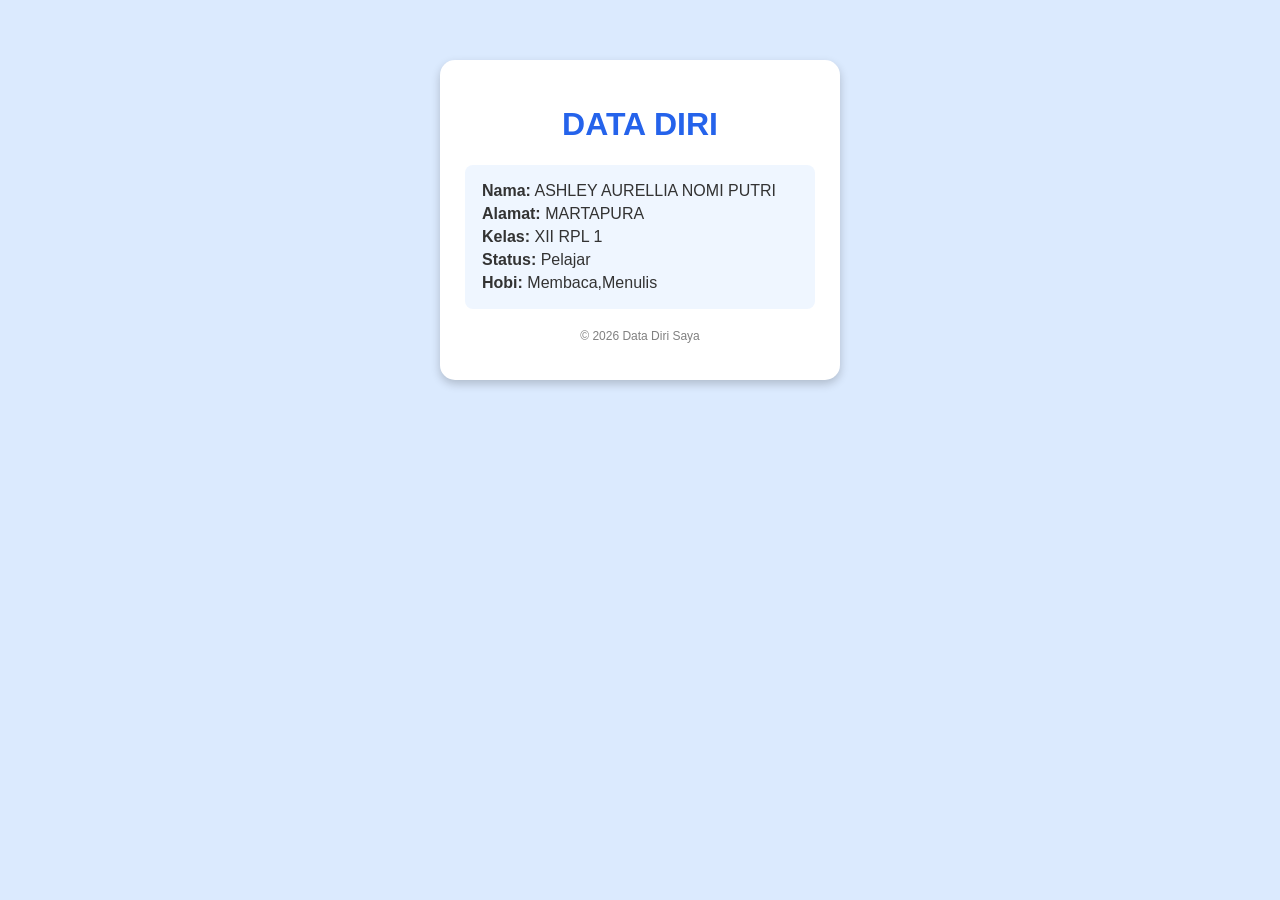
<file: datadiri.html>
<!DOCTYPE html>
<html lang="id">
<head>
    <meta charset="UTF-8">
    <meta name="viewport" content="width=device-width, initial-scale=1.0">
    <title>Data Diri</title>

    <style>
        body {
            font-family: Arial, sans-serif;
            background-color: #dbeafe;
            margin: 0;
            padding: 0;
        }

        .container {
            width: 350px;
            margin: 60px auto;
            background-color: white;
            padding: 25px;
            border-radius: 15px;
            box-shadow: 0 4px 10px rgba(0,0,0,0.2);
        }

        h1 {
            text-align: center;
            color: #2563eb;
        }

        .data {
            background-color: #eff6ff;
            padding: 12px;
            margin: 10px 0;
            border-radius: 8px;
        }

        .data p {
            margin: 5px;
            color: #333;
        }

        .footer {
            text-align: center;
            color: gray;
            margin-top: 20px;
            font-size: 12px;
        }
    </style>
</head>

<body>

    <div class="container">
        <h1>DATA DIRI</h1>

        <div class="data">
            <p><b>Nama:</b> ASHLEY AURELLIA NOMI PUTRI</p>
            <p><b>Alamat:</b> MARTAPURA</p>
            <p><b>Kelas:</b> XII RPL 1</p>
            <p><b>Status:</b> Pelajar</p>
            <p><b>Hobi:</b> Membaca,Menulis</p>
        </div>

        <div class="footer">
            <p>© 2026 Data Diri Saya</p>
        </div>
    </div>

</body>
</html>
</file>
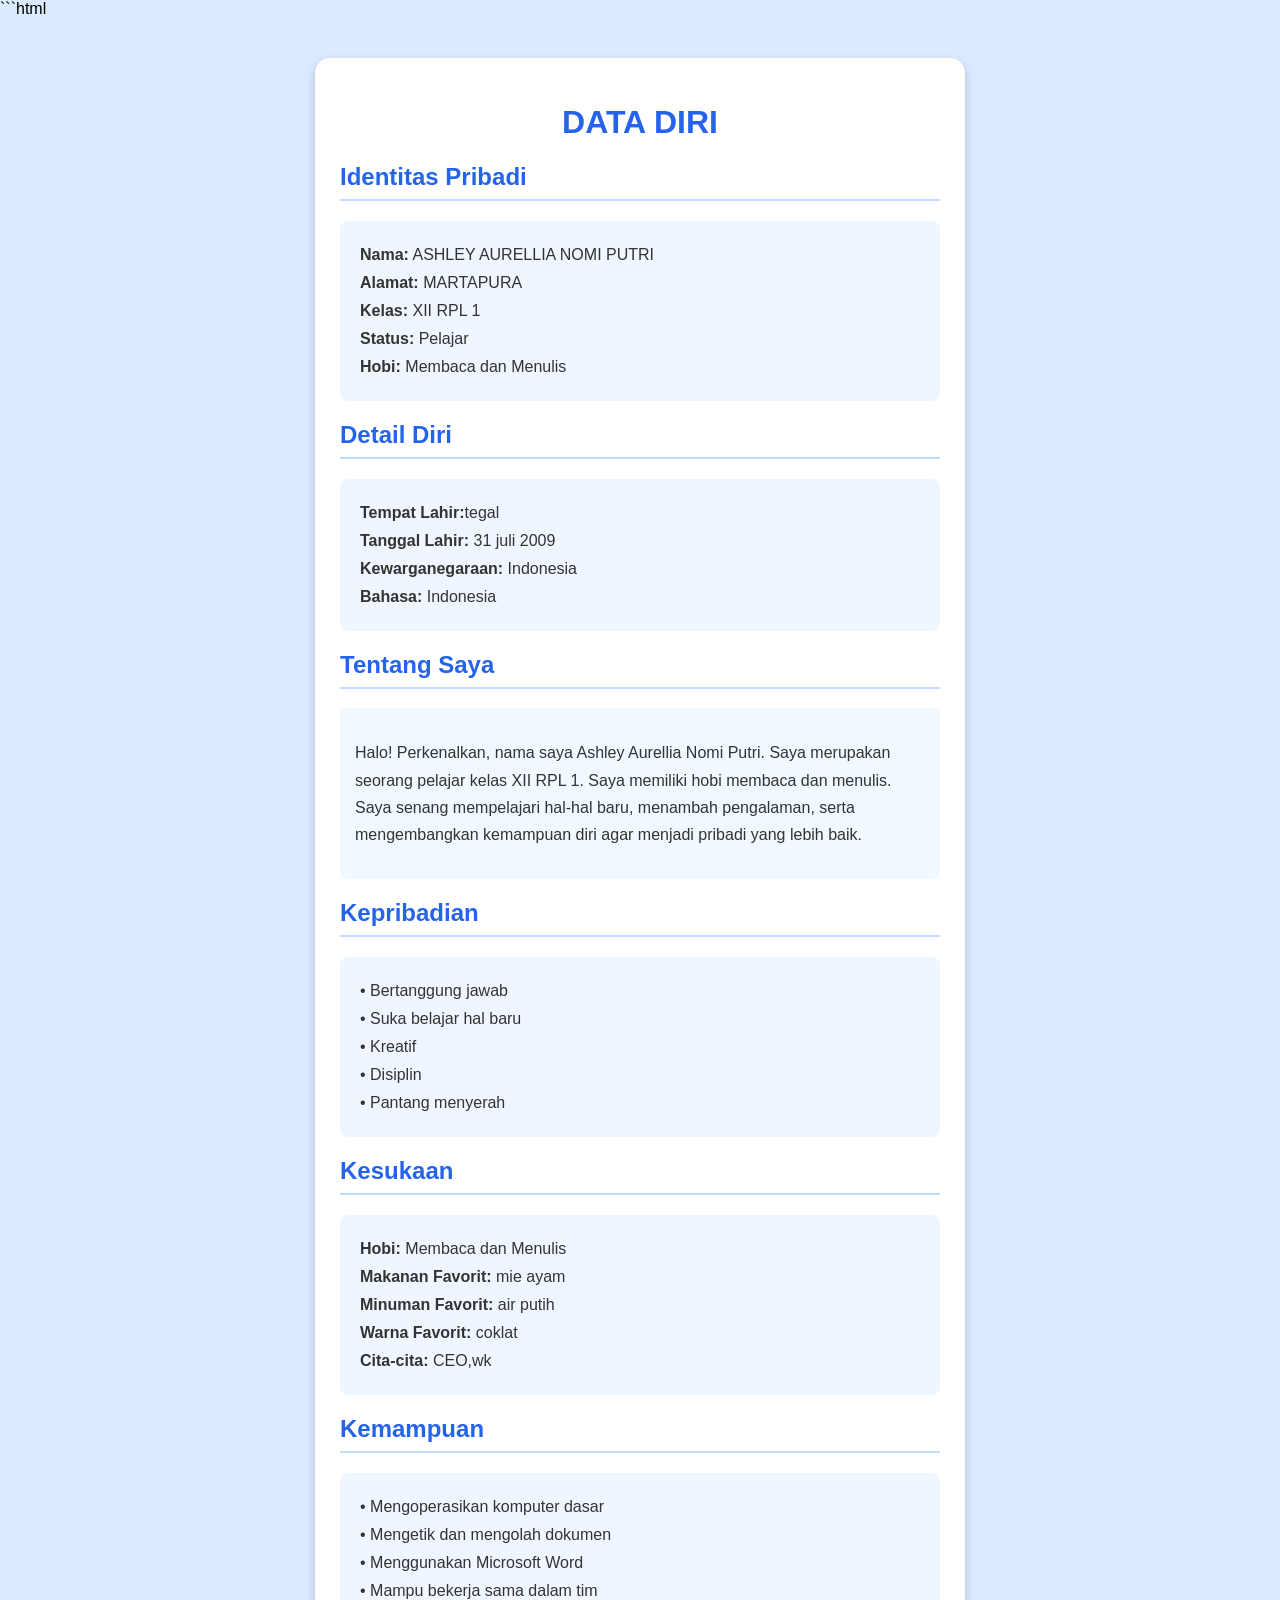
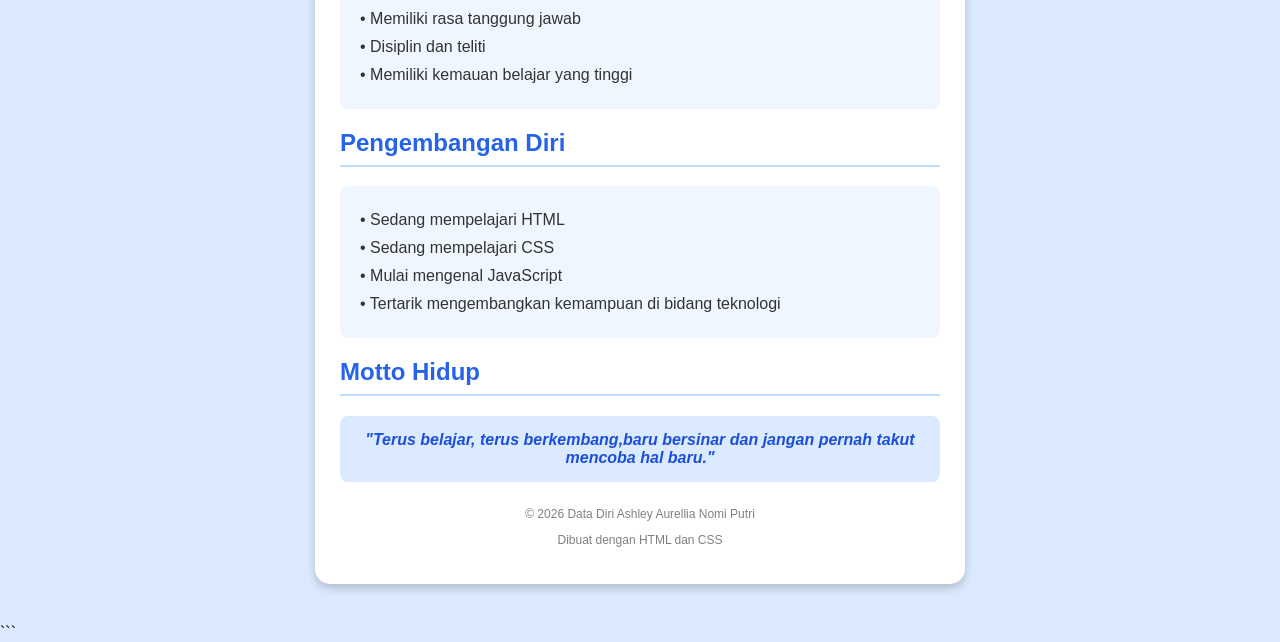
<file: datadiriashley.html>
```html
<!DOCTYPE html>
<html lang="id">
<head>
    <meta charset="UTF-8">
    <meta name="viewport" content="width=device-width, initial-scale=1.0">
    <title>Data Diri Ashley</title>

    <style>
        body {
            font-family: Arial, sans-serif;
            background-color: #dbeafe;
            margin: 0;
            padding: 0;
        }

        .container {
            width: 80%;
            max-width: 600px;
            margin: 40px auto;
            background-color: white;
            padding: 25px;
            border-radius: 15px;
            box-shadow: 0 4px 10px rgba(0,0,0,0.2);
        }

        h1 {
            text-align: center;
            color: #2563eb;
        }

        h2 {
            color: #2563eb;
            border-bottom: 2px solid #bfdbfe;
            padding-bottom: 8px;
        }

        .data {
            background-color: #eff6ff;
            padding: 15px;
            margin: 15px 0;
            border-radius: 8px;
        }

        .data p {
            margin: 10px 5px;
            color: #333;
        }

        .tentang {
            background-color: #f0f9ff;
            padding: 15px;
            border-radius: 8px;
            line-height: 1.7;
            color: #333;
        }

        .motto {
            background-color: #dbeafe;
            padding: 15px;
            border-radius: 8px;
            text-align: center;
            font-style: italic;
            color: #1d4ed8;
            font-weight: bold;
        }

        .footer {
            text-align: center;
            color: gray;
            margin-top: 25px;
            font-size: 12px;
        }

    </style>
</head>

<body>

    <div class="container">

        <h1>DATA DIRI</h1>

        <h2>Identitas Pribadi</h2>
        <div class="data">
            <p><b>Nama:</b> ASHLEY AURELLIA NOMI PUTRI</p>
            <p><b>Alamat:</b> MARTAPURA</p>
            <p><b>Kelas:</b> XII RPL 1</p>
            <p><b>Status:</b> Pelajar</p>
            <p><b>Hobi:</b> Membaca dan Menulis</p>
        </div>

        <h2>Detail Diri</h2>
        <div class="data">
            <p><b>Tempat Lahir:</b>tegal</p>
            <p><b>Tanggal Lahir:</b> 31 juli 2009</p>
            <p><b>Kewarganegaraan:</b> Indonesia</p>
            <p><b>Bahasa:</b> Indonesia</p>
        </div>

       

        <h2>Tentang Saya</h2>
        <div class="tentang">
            <p>
                Halo! Perkenalkan, nama saya Ashley Aurellia Nomi Putri.
                Saya merupakan seorang pelajar kelas XII RPL 1.
                Saya memiliki hobi membaca dan menulis.
                Saya senang mempelajari hal-hal baru, menambah pengalaman,
                serta mengembangkan kemampuan diri agar menjadi pribadi
                yang lebih baik.
            </p>
        </div>

        <h2>Kepribadian</h2>
        <div class="data">
            <p>• Bertanggung jawab</p>
            <p>• Suka belajar hal baru</p>
            <p>• Kreatif</p>
            <p>• Disiplin</p>
            <p>• Pantang menyerah</p>
        </div>

        <h2>Kesukaan</h2>
        <div class="data">
            <p><b>Hobi:</b> Membaca dan Menulis</p>
            <p><b>Makanan Favorit:</b> mie ayam</p>
            <p><b>Minuman Favorit:</b> air putih</p>
            <p><b>Warna Favorit:</b> coklat</p>
            <p><b>Cita-cita:</b> CEO,wk</p>
        </div>

       
<h2>Kemampuan</h2>
<div class="data">
    <p>• Mengoperasikan komputer dasar</p>
    <p>• Mengetik dan mengolah dokumen</p>
    <p>• Menggunakan Microsoft Word</p>
    <p>• Mampu bekerja sama dalam tim</p>
    <p>• Memiliki rasa tanggung jawab</p>
    <p>• Disiplin dan teliti</p>
    <p>• Memiliki kemauan belajar yang tinggi</p>
</div>

<h2>Pengembangan Diri</h2>
<div class="data">
    <p>• Sedang mempelajari HTML</p>
    <p>• Sedang mempelajari CSS</p>
    <p>• Mulai mengenal JavaScript</p>
    <p>• Tertarik mengembangkan kemampuan di bidang teknologi</p>
</div>


        <h2>Motto Hidup</h2>
        <div class="motto">
            "Terus belajar, terus berkembang,baru bersinar 
            dan jangan pernah takut mencoba hal baru."
        </div>

        <div class="footer">
            <p>© 2026 Data Diri Ashley Aurellia Nomi Putri</p>
            <p>Dibuat dengan HTML dan CSS</p>
        </div>

    </div>

</body>
</html>
```
</file>
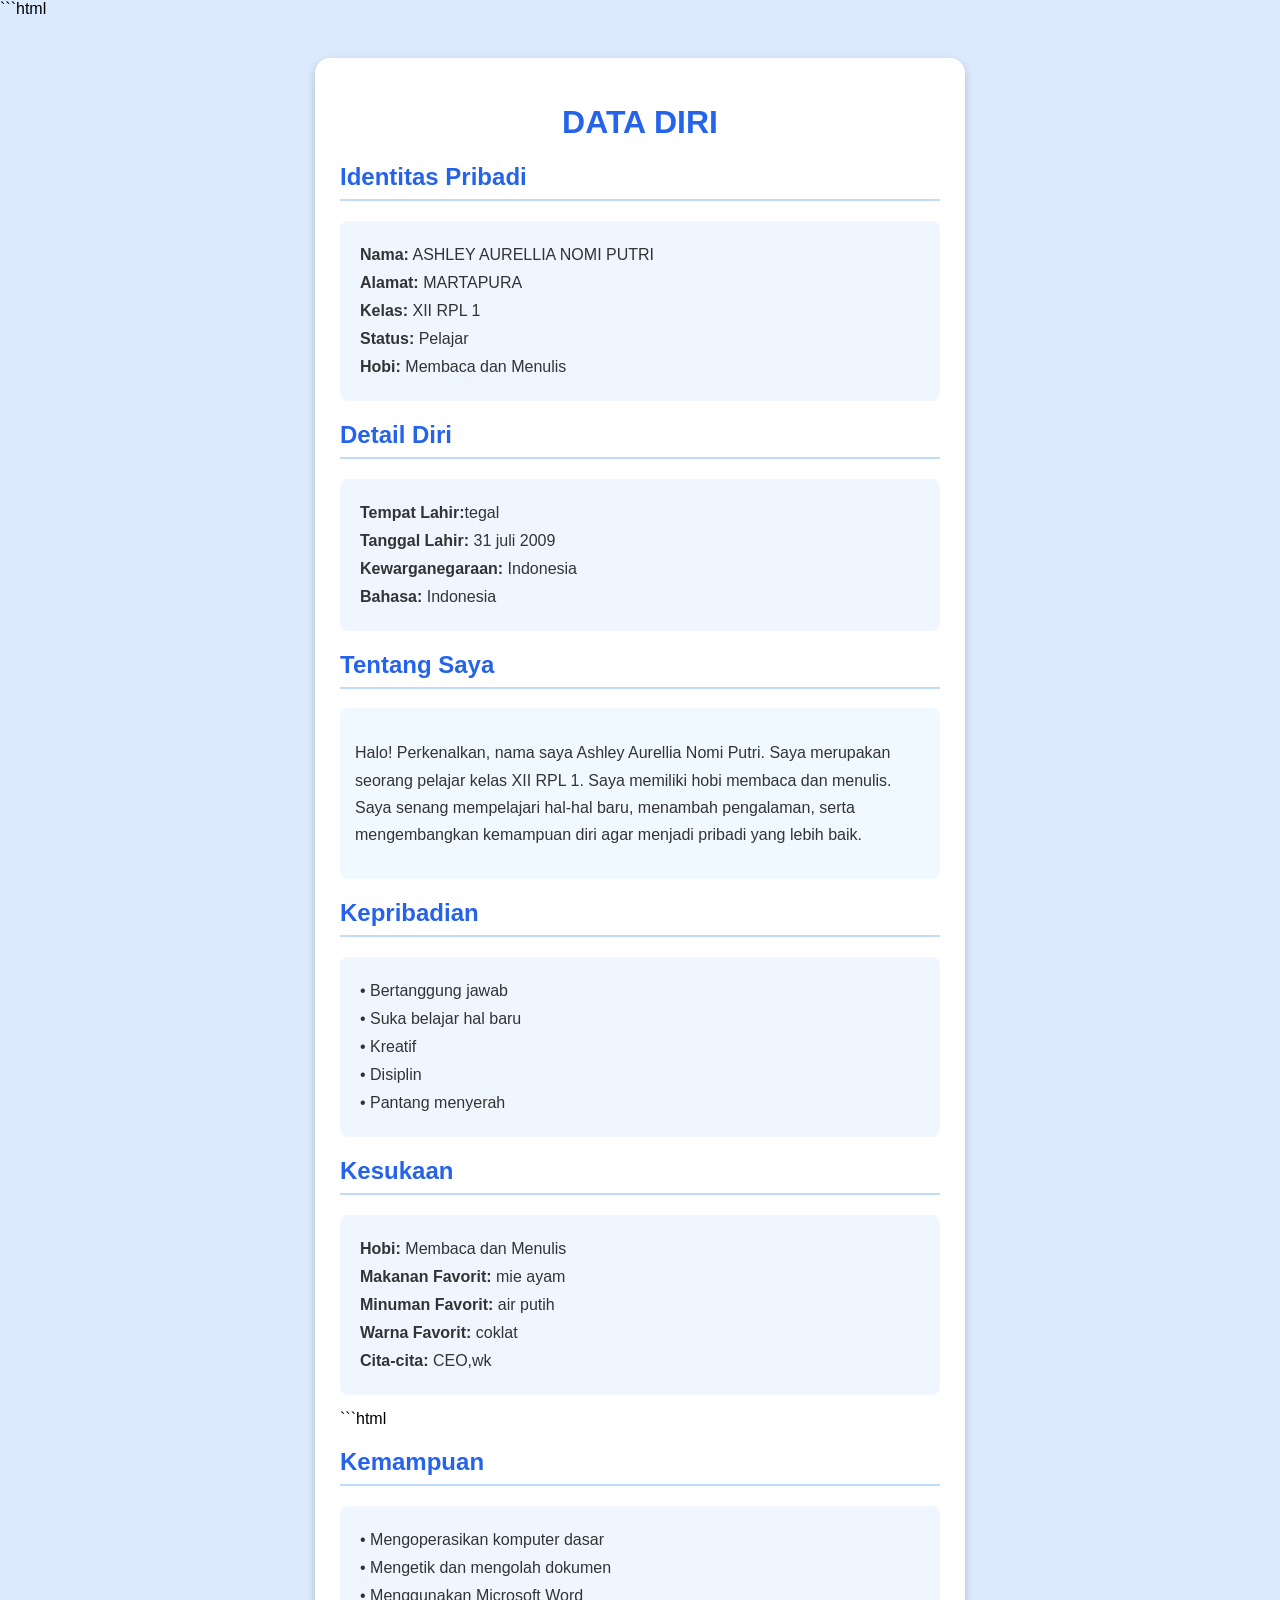
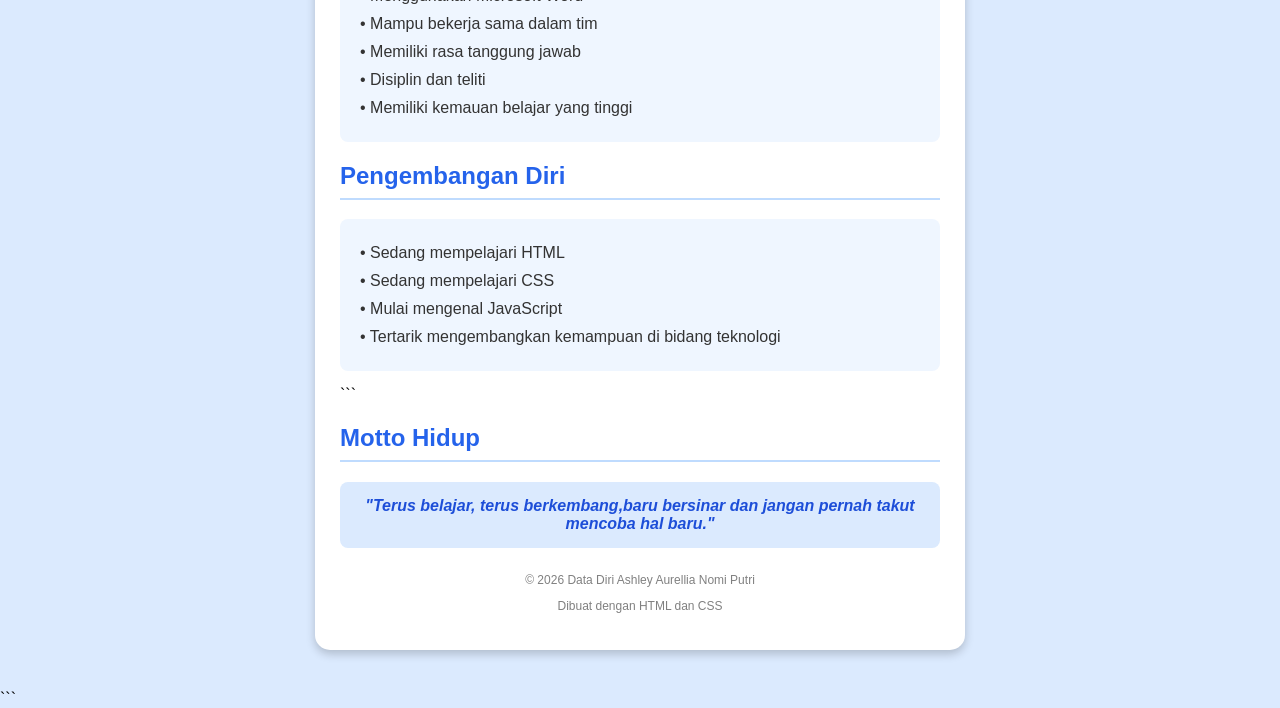
<file: datadiriashley.index.html>
```html
<!DOCTYPE html>
<html lang="id">
<head>
    <meta charset="UTF-8">
    <meta name="viewport" content="width=device-width, initial-scale=1.0">
    <title>Data Diri Ashley</title>

    <style>
        body {
            font-family: Arial, sans-serif;
            background-color: #dbeafe;
            margin: 0;
            padding: 0;
        }

        .container {
            width: 80%;
            max-width: 600px;
            margin: 40px auto;
            background-color: white;
            padding: 25px;
            border-radius: 15px;
            box-shadow: 0 4px 10px rgba(0,0,0,0.2);
        }

        h1 {
            text-align: center;
            color: #2563eb;
        }

        h2 {
            color: #2563eb;
            border-bottom: 2px solid #bfdbfe;
            padding-bottom: 8px;
        }

        .data {
            background-color: #eff6ff;
            padding: 15px;
            margin: 15px 0;
            border-radius: 8px;
        }

        .data p {
            margin: 10px 5px;
            color: #333;
        }

        .tentang {
            background-color: #f0f9ff;
            padding: 15px;
            border-radius: 8px;
            line-height: 1.7;
            color: #333;
        }

        .motto {
            background-color: #dbeafe;
            padding: 15px;
            border-radius: 8px;
            text-align: center;
            font-style: italic;
            color: #1d4ed8;
            font-weight: bold;
        }

        .footer {
            text-align: center;
            color: gray;
            margin-top: 25px;
            font-size: 12px;
        }

    </style>
</head>

<body>

    <div class="container">

        <h1>DATA DIRI</h1>

        <h2>Identitas Pribadi</h2>
        <div class="data">
            <p><b>Nama:</b> ASHLEY AURELLIA NOMI PUTRI</p>
            <p><b>Alamat:</b> MARTAPURA</p>
            <p><b>Kelas:</b> XII RPL 1</p>
            <p><b>Status:</b> Pelajar</p>
            <p><b>Hobi:</b> Membaca dan Menulis</p>
        </div>

        <h2>Detail Diri</h2>
        <div class="data">
            <p><b>Tempat Lahir:</b>tegal</p>
            <p><b>Tanggal Lahir:</b> 31 juli 2009</p>
            <p><b>Kewarganegaraan:</b> Indonesia</p>
            <p><b>Bahasa:</b> Indonesia</p>
        </div>

       

        <h2>Tentang Saya</h2>
        <div class="tentang">
            <p>
                Halo! Perkenalkan, nama saya Ashley Aurellia Nomi Putri.
                Saya merupakan seorang pelajar kelas XII RPL 1.
                Saya memiliki hobi membaca dan menulis.
                Saya senang mempelajari hal-hal baru, menambah pengalaman,
                serta mengembangkan kemampuan diri agar menjadi pribadi
                yang lebih baik.
            </p>
        </div>

        <h2>Kepribadian</h2>
        <div class="data">
            <p>• Bertanggung jawab</p>
            <p>• Suka belajar hal baru</p>
            <p>• Kreatif</p>
            <p>• Disiplin</p>
            <p>• Pantang menyerah</p>
        </div>

        <h2>Kesukaan</h2>
        <div class="data">
            <p><b>Hobi:</b> Membaca dan Menulis</p>
            <p><b>Makanan Favorit:</b> mie ayam</p>
            <p><b>Minuman Favorit:</b> air putih</p>
            <p><b>Warna Favorit:</b> coklat</p>
            <p><b>Cita-cita:</b> CEO,wk</p>
        </div>

       ```html
<h2>Kemampuan</h2>
<div class="data">
    <p>• Mengoperasikan komputer dasar</p>
    <p>• Mengetik dan mengolah dokumen</p>
    <p>• Menggunakan Microsoft Word</p>
    <p>• Mampu bekerja sama dalam tim</p>
    <p>• Memiliki rasa tanggung jawab</p>
    <p>• Disiplin dan teliti</p>
    <p>• Memiliki kemauan belajar yang tinggi</p>
</div>

<h2>Pengembangan Diri</h2>
<div class="data">
    <p>• Sedang mempelajari HTML</p>
    <p>• Sedang mempelajari CSS</p>
    <p>• Mulai mengenal JavaScript</p>
    <p>• Tertarik mengembangkan kemampuan di bidang teknologi</p>
</div>
```

        <h2>Motto Hidup</h2>
        <div class="motto">
            "Terus belajar, terus berkembang,baru bersinar 
            dan jangan pernah takut mencoba hal baru."
        </div>

        <div class="footer">
            <p>© 2026 Data Diri Ashley Aurellia Nomi Putri</p>
            <p>Dibuat dengan HTML dan CSS</p>
        </div>

    </div>

</body>
</html>
```
</file>
